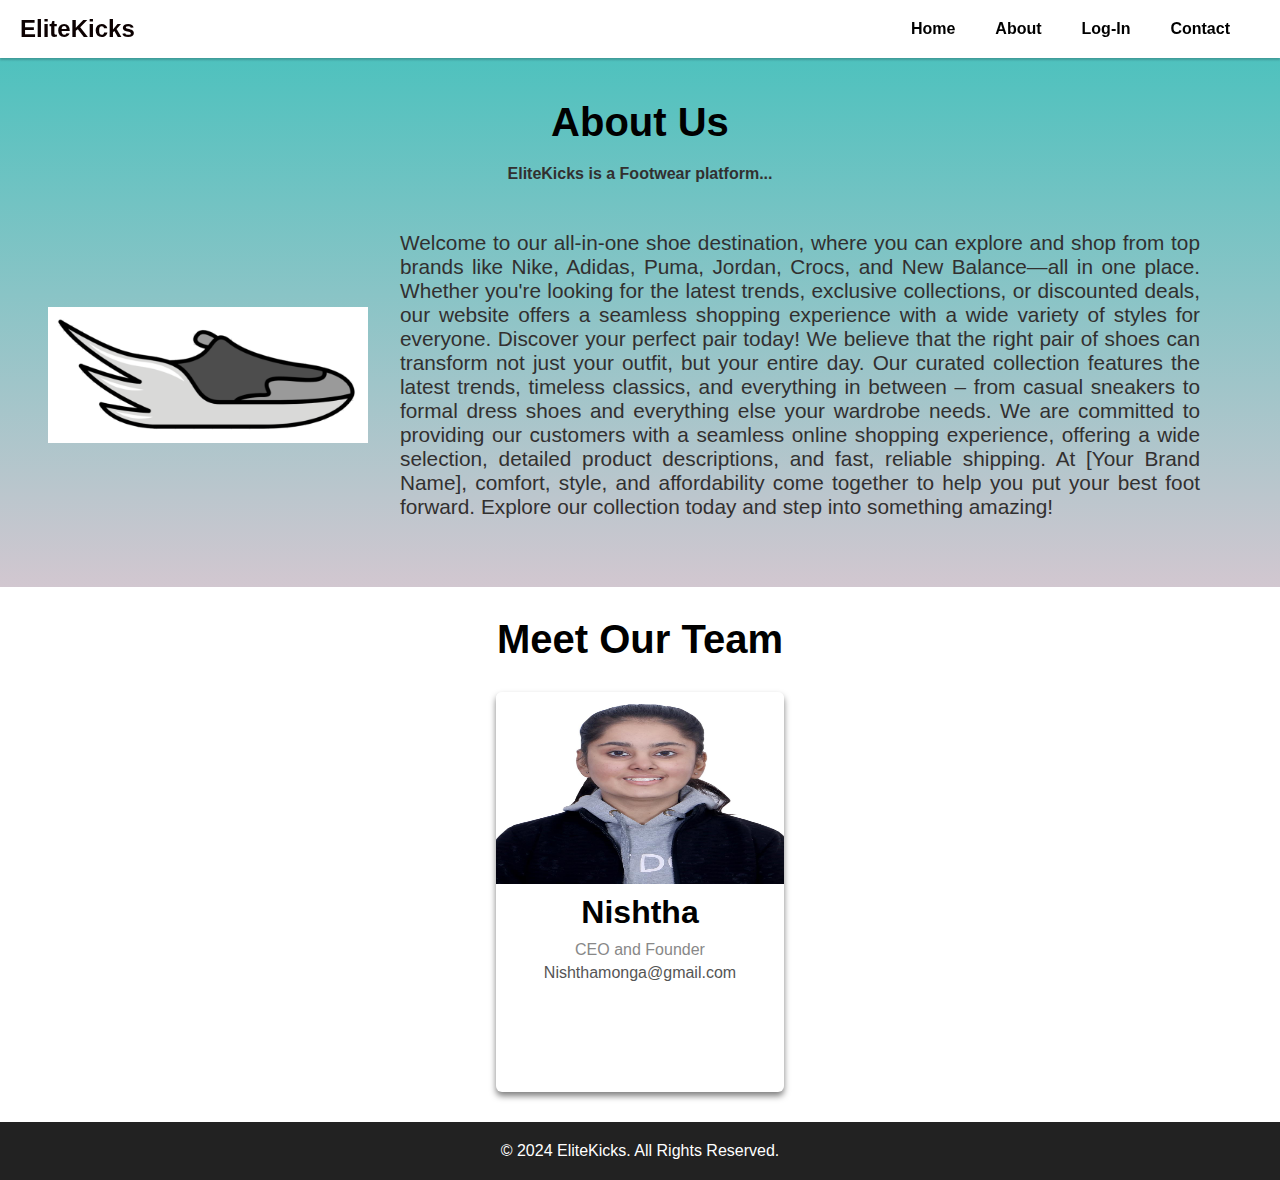
<file: aboutus.html>
<!DOCTYPE html>
<html>
  <head>
    <meta charset="UTF-8" />
    <meta name="viewport" content="width=device-width, initial-scale=1.0" />
    <link rel="stylesheet" href="aboutus.css" />
    <title>About Us</title>
  </head>

  <body>
    <header>
      <nav>
        <div class="logo">EliteKicks</div>
        <ul class="nav-links">
          <li><a href="index.html"> Home</a></li>
          <li><a href="aboutus.html"> About</a></li>
          <li><a href="login.html"> Log-In</a></li>
          <li><a href="contactUs.html"> Contact</a></li>
        </ul>
      </nav>
    </header>

    <section class="about">
      <h1>About Us</h1>
      <p style="font-weight: bold">EliteKicks is a Footwear platform...</p>
      <div class="about-info">
        <div class="about-img">
          <img src="logo.png" alt="EliteKicks" />
        </div>
        <div>
          <p>
            Welcome to our all-in-one shoe destination, where you can explore
            and shop from top brands like Nike, Adidas, Puma, Jordan, Crocs, and
            New Balance—all in one place. Whether you're looking for the latest
            trends, exclusive collections, or discounted deals, our website
            offers a seamless shopping experience with a wide variety of styles
            for everyone. Discover your perfect pair today!
             We believe that the right pair of shoes can transform not just your outfit, but your entire day. Our curated collection features the latest trends, timeless classics, and everything in between – from casual sneakers to formal dress shoes and everything else your wardrobe needs. We are committed to providing our customers with a seamless online shopping experience, offering a wide selection, detailed product descriptions, and fast, reliable shipping. At [Your Brand Name], comfort, style, and affordability come together to help you put your best foot forward. Explore our collection today and step into something amazing!
          </p>
        
        </div>
      </div>
    </section>

    <section class="team">
      <h1>Meet Our Team</h1>
      <div class="team-cards">
        <!-- Cards here -->
        <!-- Card 1 -->

        <div class="card">
          <div class="card-img">
            <img src="nishtha.jpg" alt="Nishtha">
          </div>
          <div class="card-info">
            <h2 class="card-name">Nishtha </h2>
            <p class="card-role">CEO and Founder</p>
            <p class="card-email">Nishthamonga@gmail.com</p>

          </div>
        </div>

    </section>

    <footer>
      <p>&copy; 2024 EliteKicks. All Rights Reserved.</p>
    </footer>
  </body>
</html>
</file>
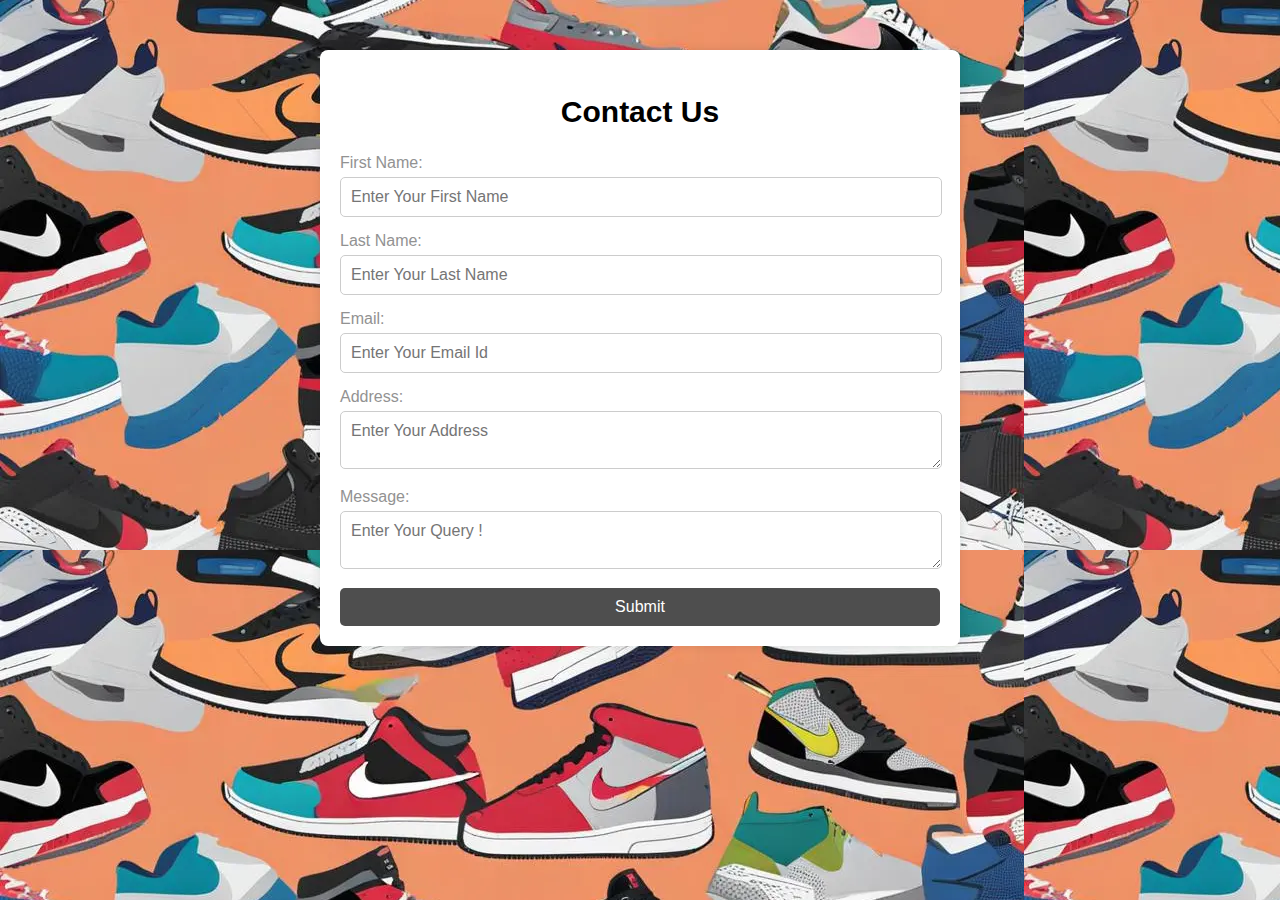
<file: contactUs.html>
<!DOCTYPE html>
<html lang="en">
  <head>
    <meta charset="UTF-8" />
    <meta name="viewport" content="width=device-width, initial-scale=1.0" />
    <title>Contact Us</title>
    <link rel="stylesheet" href="contatcUs.css" />
  </head>
  <body>
    <div class="container">
      <h2>Contact Us</h2>
      <form
        id="sheetdb-form"
        action="https://sheetdb.io/api/v1/jz11dnxw4tef7"
        method="post"
      >
        <div class="input-group">
          <label for="first-name">First Name:</label>
          <input
            type="text"
            id="first-name"
            name="data[first-name]"
            placeholder="Enter Your First Name"
            required
          />
        </div>
        <div class="input-group">
          <label for="last-name">Last Name:</label>
          <input
            type="text"
            id="last-name"
            name="data[last-name]"
            placeholder="Enter Your Last Name"
            required
          />
        </div>
        <div class="input-group">
          <label for="email">Email:</label>
          <input
            type="email"
            id="email"
            name="data[email]"
            placeholder="Enter Your Email Id"
            required
          />
        </div>
        <div class="input-group">
          <label for="address">Address:</label>
          <textarea
            id="address"
            name="data[address]"
            rows="2"
            placeholder="Enter Your Address"
            required
          ></textarea>
        </div>
        <div class="input-group">
          <label for="message">Message:</label>
          <textarea
            id="message"
            name="data[message]"
            rows="2"
            placeholder="Enter Your Query !"
          ></textarea>
        </div>
        <button type="submit" class="submit-btn">Submit</button>
      </form>
      <div id="response-message"></div>
    </div>

    <script>
      var form = document.getElementById("sheetdb-form");
      form.addEventListener("submit", (e) => {
        e.preventDefault();
        fetch(form.action, {
          method: "POST",
          body: new FormData(document.getElementById("sheetdb-form")),
        })
          .then((response) => response.json())
          .then((html) => {
            // you can put any JS code here
            window.open("page2.html", "_blank");
          });
      });
    </script>
    <!-- <script src="contactUs.js"></script> -->
  </body>
</html>
</file>
<file: aboutus.css>
* {
    margin: 0;
    padding: 0;
    box-sizing: border-box;
}

/* Global Styles */

body {
    font-family: Arial, sans-serif;
}

/* Header */

header {
    background-color: white;
    color: rgb(0, 0, 0);
    padding: 10px 0;
    position: fixed;
    width: 100%;
    z-index: 100;
    box-shadow: 0 2px 2px rgba(0, 0, 0, 0.2);
}

nav {
    display: flex;
    justify-content: space-between;
    align-items: center;
    margin: 5px auto;
    padding: 0 20px;
}

.logo {
    font-size: 1.5rem;
    font-weight: bold;
    color: #0c0101;
}

.nav-links {
    list-style: none;
    display: flex;
}

.nav-links li {
    margin-right: 20px;
}

.nav-links a {
    color: rgb(0, 0, 0);
    padding: 10px;
    font-weight: bold;
    text-decoration: none;
}

.nav-links a:hover {
    background-color: #050009;
    border-radius: 4px;
    color: white;
}

/* About Section */

.about {
    background: rgb(224, 251, 222);
    background: linear-gradient(360deg, rgb(210, 199, 208) 0%, rgb(64, 193, 188) 100%);
    padding: 100px 0 20px 0;
    text-align: center;
}

.about h1 {
    font-size: 2.5rem;
    margin-bottom: 20px;
}

.about p {
    font-size: 1rem;
    color: #323030;
    max-width: 800px;
    margin: 0 auto;
}

.about-info {
    margin: 2rem 2rem;
    display: flex;
    align-items: center;
    justify-content: center;
    text-align: left;
}

.about-img {
    width: 20rem;
    height: 20rem;

}

.about-img img {
    width: 100%;
    height: 100%;
    border-radius: 5px;
    object-fit: contain;
}

.about-info p {
    font-size: 1.3rem;
    margin: 0 2rem;
    text-align: justify;
}

button {
    border: none;
    outline: 0;
    padding: 10px;
    margin: 2rem;
    font-size: 1rem;
    color: white;
    background-color: #010401;
    text-align: center;
    cursor: pointer;
    width: 15rem;
    border-radius: 4px;
}

button:hover {
    background-color: #53e4e2;
}

/* Team Section */

.team {
    padding: 30px 0;
    text-align: center;
}

.team h1 {
    font-size: 2.5rem;
    margin-bottom: 20px;
}

.team-cards {
    display: flex;
    flex-wrap: wrap;
    justify-content: center;
    gap: 15px;
    margin-top: 20px;
}

.card {
    background-color: white;
    border-radius: 6px;
    box-shadow: 0 4px 6px rgba(0, 0, 0, 0.5);
    overflow: hidden;
    transition: transform 0.2s, box-shadow 0.2s;
    width: 18rem;
    height: 25rem;
    margin-top: 10px;
}

.card:hover {
    transform: translateY(-5px);
    box-shadow: 0 8px 12px rgba(0, 0, 0, 0.5);
}

.card-img {
    width: 18rem;
    height: 12rem;
}

.card-img img {
    width: 100%;
    height: 100%;
    object-fit: fill;
}

.card-info button {
    margin: 2rem 1rem;
}

.card-name {
    font-size: 2rem;
    margin: 10px 0;
}

.card-role {
    font-size: 1rem;
    color: #888;
    margin: 5px 0;
}

.card-email {
    font-size: 1rem;
    color: #555;
}

/* Footer */
footer {
    background-color: #222;
    color: white;
    text-align: center;
    padding: 20px 0;
}

@media (max-width: 768px) {
    nav {
        display: block;
    }

    .logo {
        text-align: center;
    }

    .nav-links {
        margin-top: 1rem;
        justify-content: space-between;
    }

    .nav-links li {
        margin-right: 0;
    }

    .about h1 {
        font-size: 2rem;
    }

    .about p {
        font-size: 0.9rem;
    }

    .about-info {
        flex-direction: column;
        text-align: center;
    }

    .about-img {
        width: 60%;
        height: 60%;
        margin-bottom: 1rem;
    }

    .about-info p {
        margin: 1rem 2rem;
    }

    .about-info button {
        margin: 1rem 2rem;
        width: 10rem;
    }

    .team {
        margin: 0 1rem;
    }
}
</file>
<file: contatcUs.css>
body {
  position: relative;
  font-family: Arial, sans-serif;
  background-image: url("./background.webp");   
  background-color: #f2f2f2;
  margin: 0;
  padding: 0;
}

.container {
  max-width: 600px;
  margin: 50px auto;
  padding: 20px;
  background-color: white;
  box-shadow: 0px 0px 10px rgba(0, 0, 0, 0.1);
  border-radius: 8px;
}

h2 {
  color: #000000;
  text-align: center;
  font-size: 30px;
}

.input-group {
  margin-bottom: 15px;
  margin-right: 20px;
}

.input-group label {
  font-size: 16px;
  color: #929292;
}

.input-group input,
.input-group textarea {
  width: 100%;
  padding: 10px;
  font-size: 16px;
  font-family: "Segoe UI", Tahoma, Geneva, Verdana, sans-serif;
  border: 1px solid #ccc;
  border-radius: 5px;
  margin-top: 5px;
}

.input-group textarea {
  resize: vertical;
}

.submit-btn {
  width: 100%;
  padding: 10px;
  background-color: #4e4e4e;
  color: white;
  border: none;
  font-size: 16px;
  cursor: pointer;
  border-radius: 5px;
}

.submit-btn:hover {
  background-color: #7a7a7a;
}
</file>
